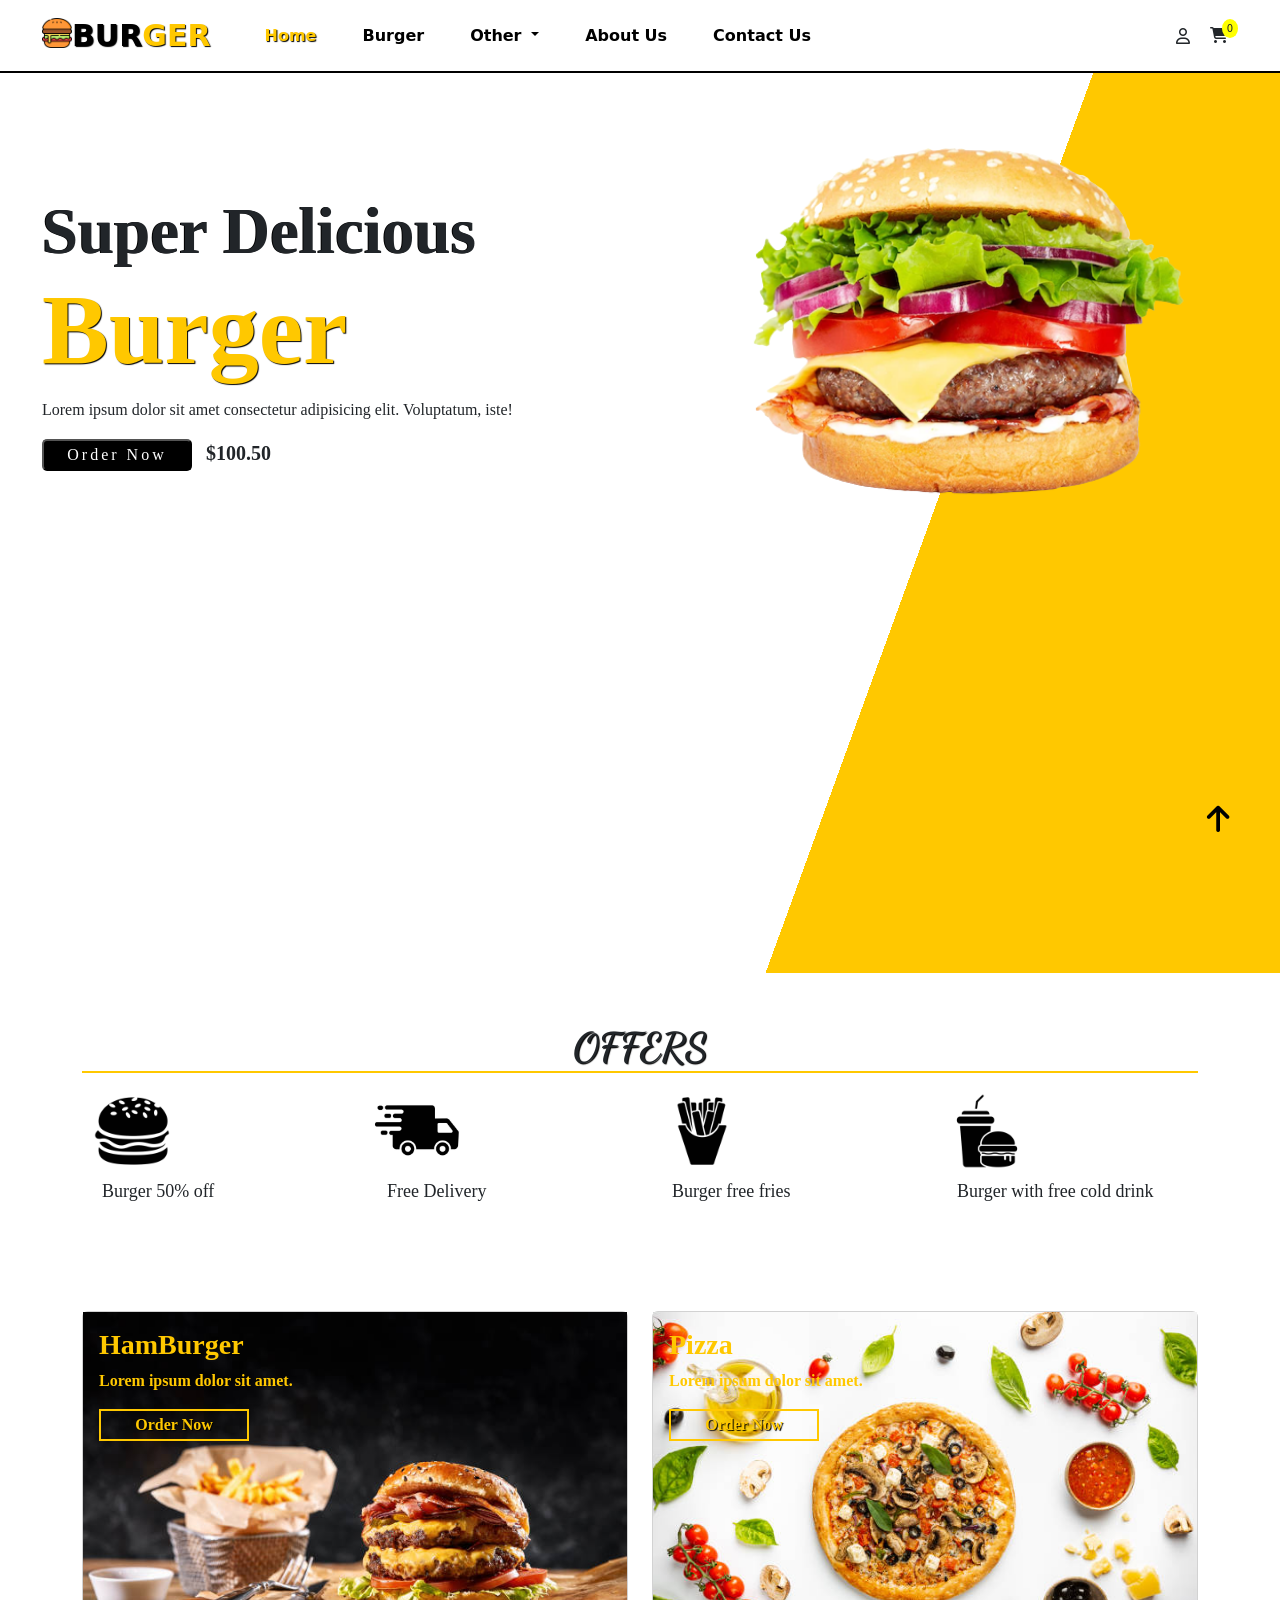
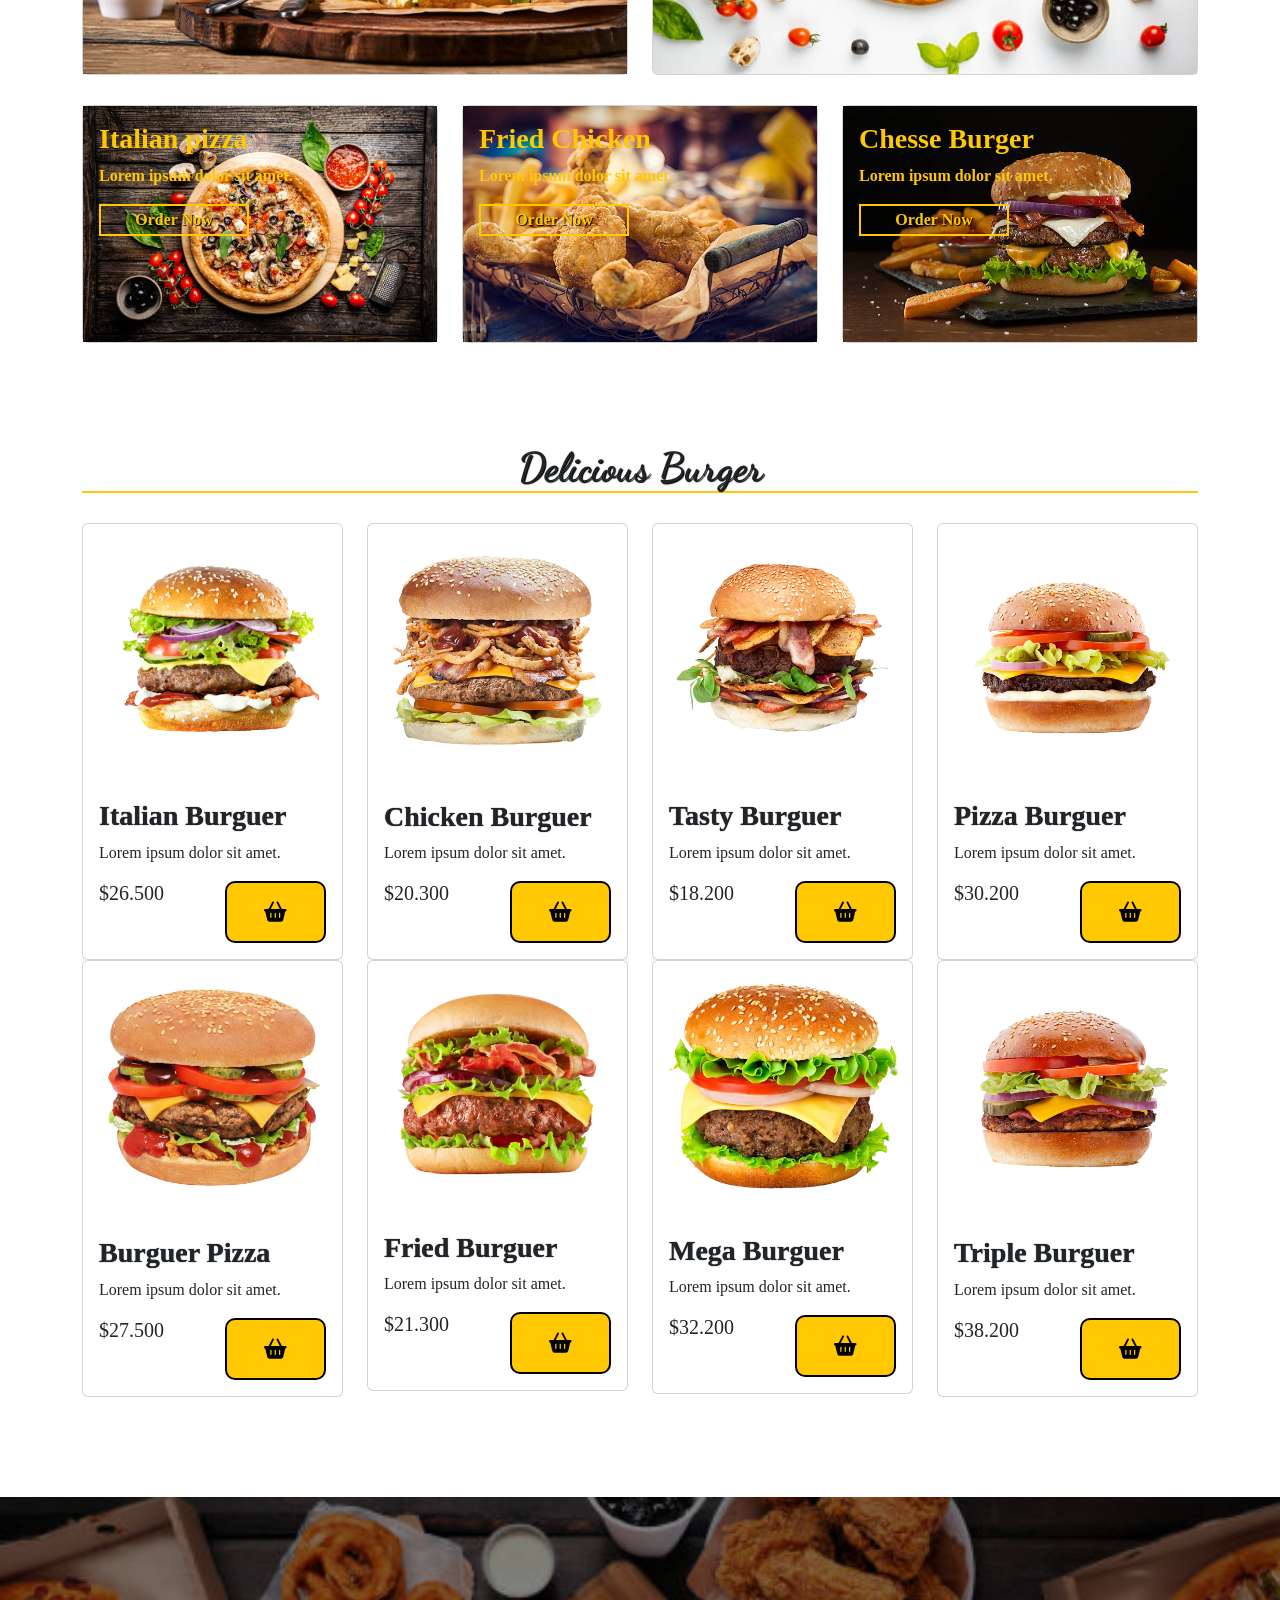
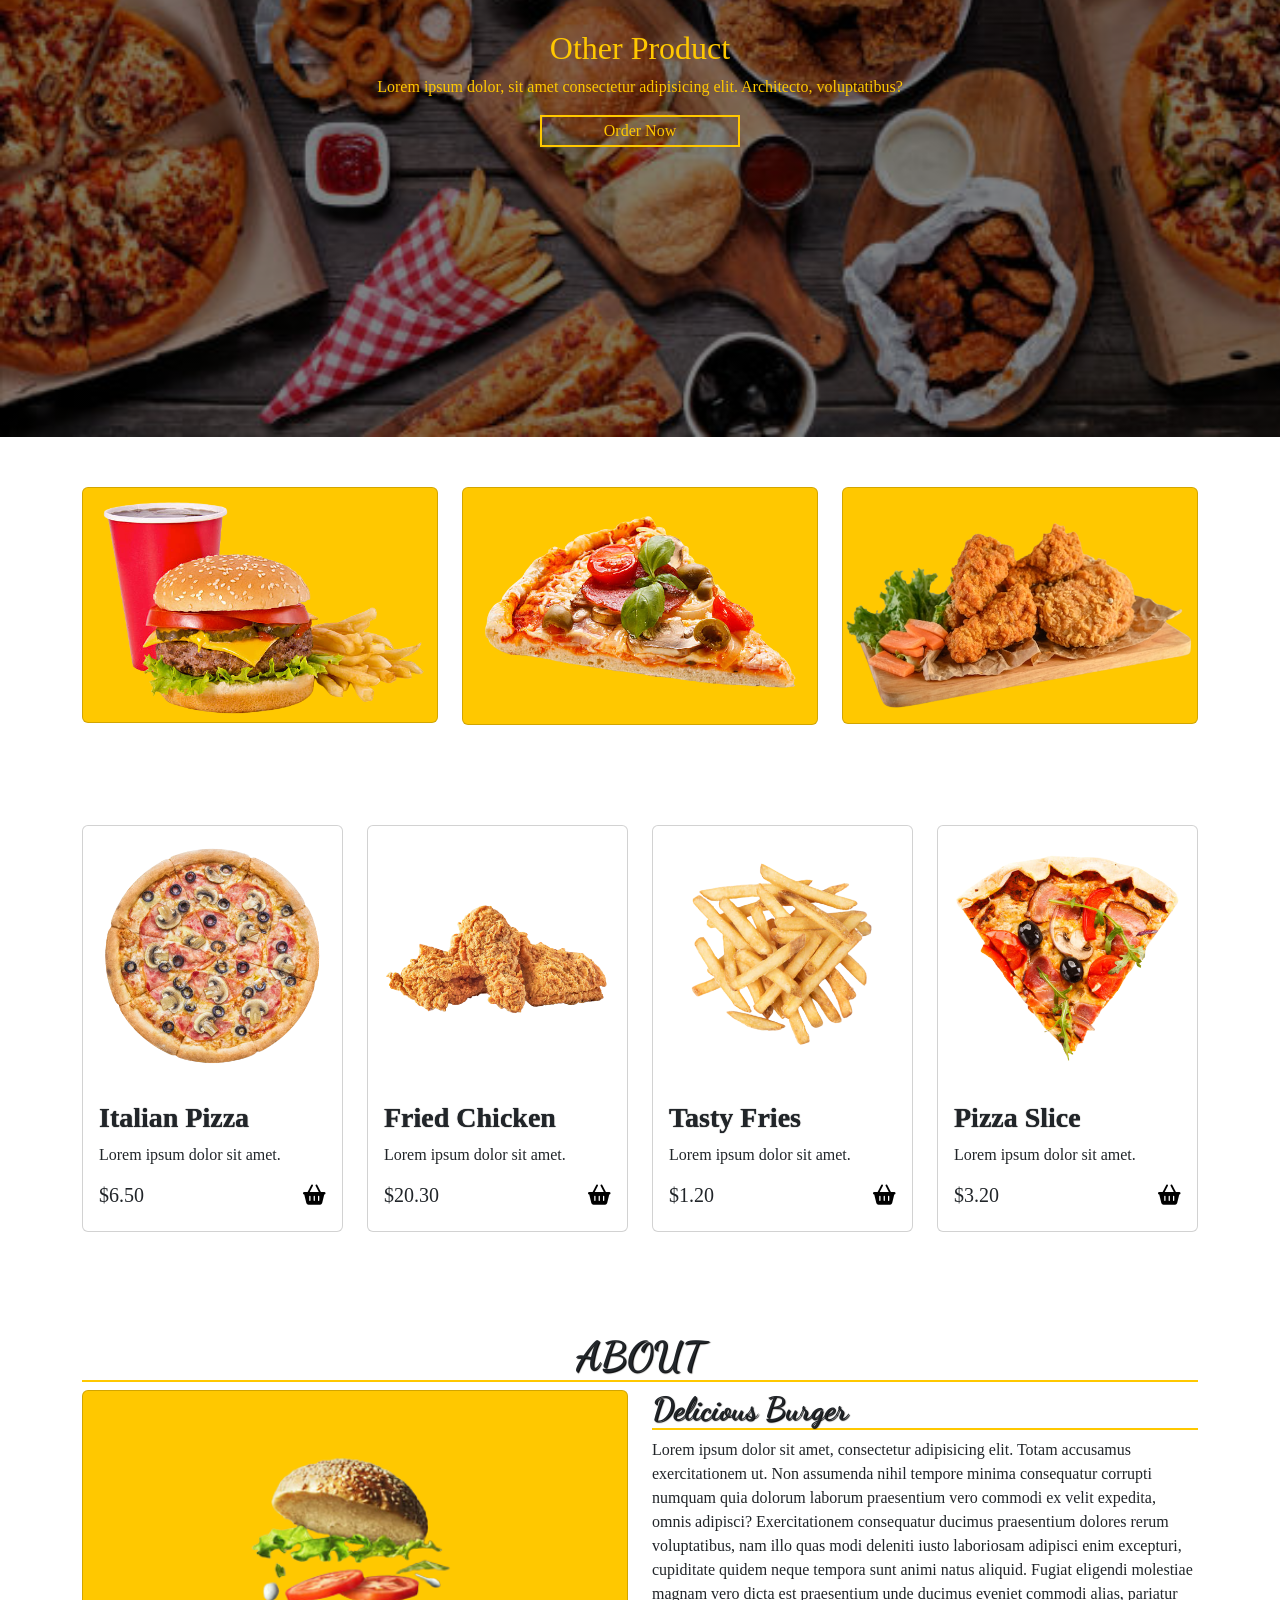
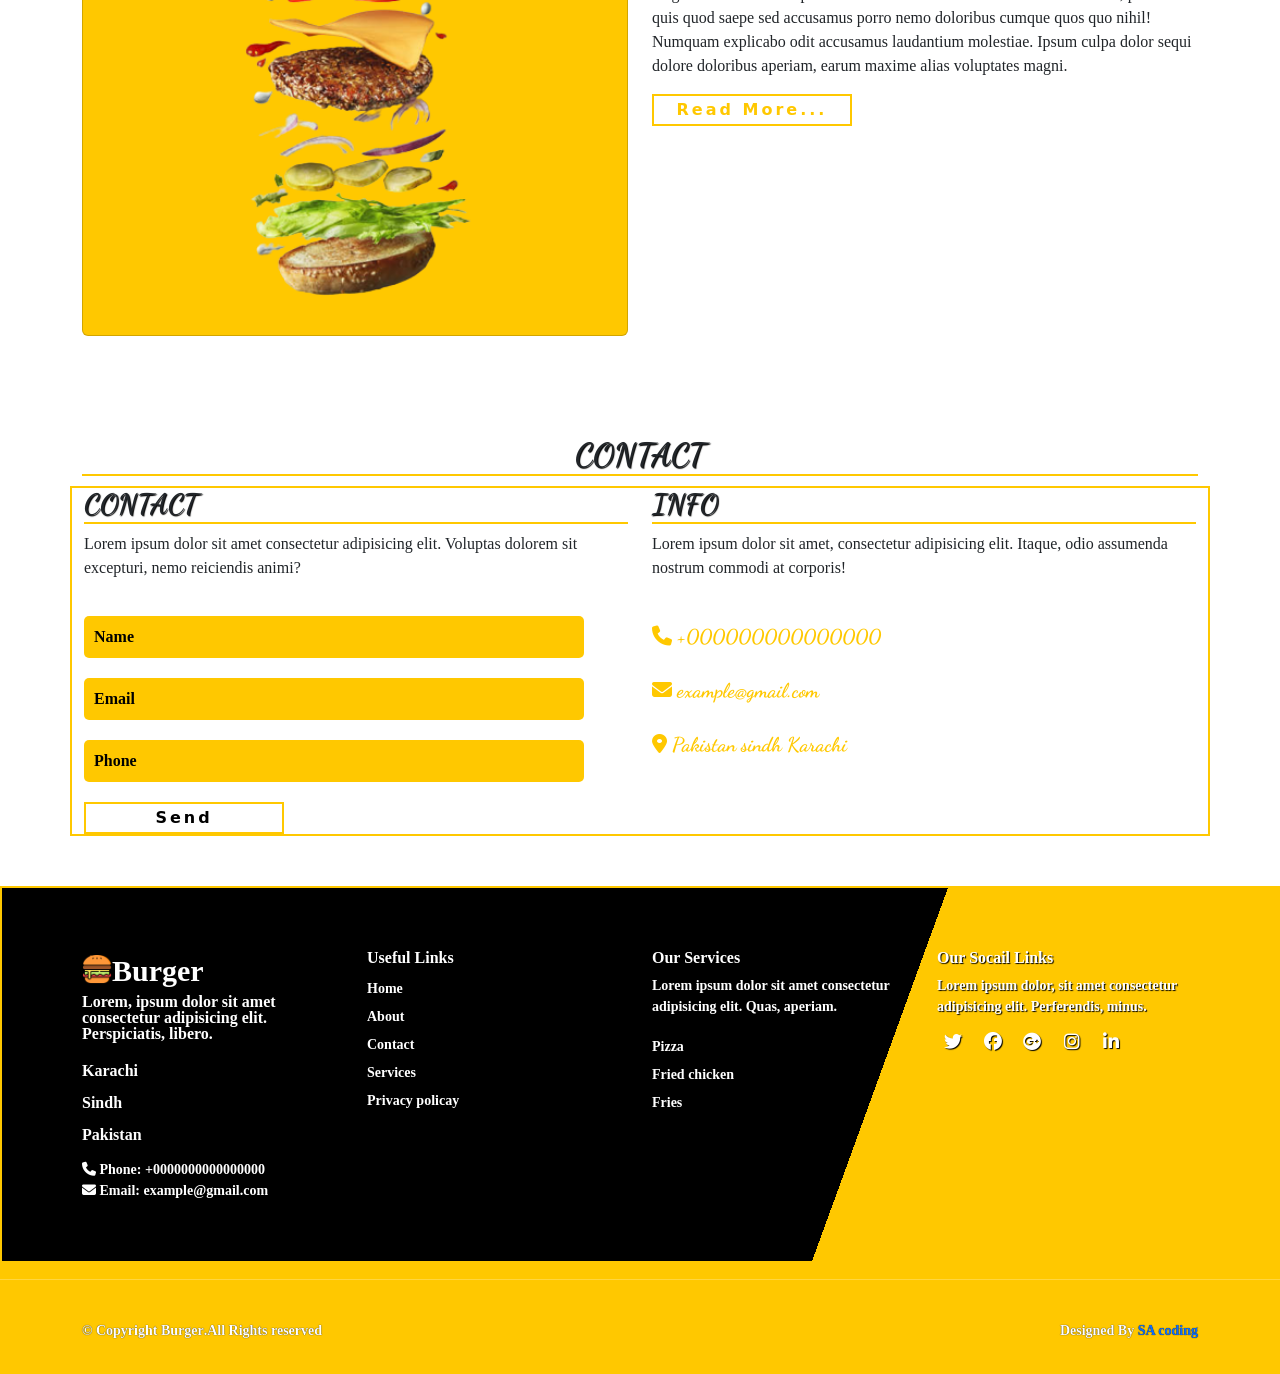
<file: index.html>
<!DOCTYPE html>
<html lang="en">
<head>
  <meta charset="UTF-8">
  <meta http-equiv="X-UA-Compatible" content="IE=edge">
  <meta name="viewport" content="width=device-width, initial-scale=1.0">
  <title>Burger</title>
  <link rel="shortcut icon" type="image" href="./images/logo.png">
  <link rel="stylesheet" href="style.css">
  <link rel="stylesheet" href="https://cdnjs.cloudflare.com/ajax/libs/font-awesome/6.2.0/css/all.min.css">
  <!-- bootstrap links -->
  <link href="https://cdn.jsdelivr.net/npm/bootstrap@5.0.2/dist/css/bootstrap.min.css" rel="stylesheet" integrity="sha384-EVSTQN3/azprG1Anm3QDgpJLIm9Nao0Yz1ztcQTwFspd3yD65VohhpuuCOmLASjC" crossorigin="anonymous">
  <!-- bootstrap links -->
  <!-- fonts links -->
  <link rel="preconnect" href="https://fonts.googleapis.com">
  <link rel="preconnect" href="https://fonts.gstatic.com" crossorigin>
  <link href="https://fonts.googleapis.com/css2?family=Dancing+Script:wght@600&display=swap" rel="stylesheet">
  <!-- fonts links -->
</head>
<body>
  <!-- home section -->
  <nav class="navbar navbar-expand-lg" id="navbar">
    <div class="container-fluid">
      <a class="navbar-brand" href="index.html" id="logo"><img src="./images/logo.png" alt="" width="30px">BUR<span>GER</span></a>
      <button class="navbar-toggler" type="button" data-bs-toggle="collapse" data-bs-target="#navbarSupportedContent" aria-controls="navbarSupportedContent" aria-expanded="false" aria-label="Toggle navigation">
        <span><i class="fa-solid fa-bars"></i></span>
      </button>
      <div class="collapse navbar-collapse" id="navbarSupportedContent">
        <ul class="navbar-nav me-auto mb-2 mb-lg-0">
          <li class="nav-item">
            <a class="nav-link active" aria-current="page" href="#" id="first-child">Home</a>
          </li>
          <li class="nav-item">
            <a class="nav-link" href="index.html#burger">Burger</a>
          </li>
          <li class="nav-item dropdown">
            <a class="nav-link dropdown-toggle" href="#" id="navbarDropdown" role="button" data-bs-toggle="dropdown" aria-expanded="false">
              Other
            </a>
            <ul class="dropdown-menu" aria-labelledby="navbarDropdown" style="background-color: #ffc800;">
              <li><a class="dropdown-item" href="index.html#top-icons">Pizza</a></li>
              <li><a class="dropdown-item" href="index.html#top-icons">Fries</a></li>
              <li><a class="dropdown-item" href="index.html#top-icons">Fried Chicken</a></li>
            </ul>
          </li>
          <li class="nav-item">
            <a class="nav-link" href="index.html#about">About Us</a>
          </li>
          <li class="nav-item">
            <a class="nav-link" href="index.html#contact">Contact Us</a>
          </li>
        </ul>
        
        <form class="d-flex">
          <div class="icons">
            <i class="fa-regular fa-user"></i>
            <div class="carrito">
              <i class="fa-solid fa-cart-shopping"></i>
              <span class="contar-pro">0</span>
            </div>
          </div>
        </form>
      </div>
    </div>
    <table class="table list-cart ocultar">
      <thead>
        <tr>
          <th scope="col">#</th>
          <th scope="col">Imagen</th>
          <th scope="col">Nombre</th>
          <th scope="col">Precio</th>
        </tr>
      </thead>
      <tbody>
        <!-- aqui va la info del producto-->
      </tbody>
      <tfoot>
        <tr>
          <td colspan="4" class="text-center">
            <a href="cart.html" class="btn-cart btn btn-primary">Ver Carrito</a>
          </td>
        </tr>
      </tfoot>
    </table>
  </nav>
  <div id="Home" class="home-section">
    <!-- home content -->
    <section class="home">
      <div class="content">
        <h1>Super Delicious
          <br> <span>Burger</span>
        </h1>
        <p>Lorem ipsum dolor sit amet consectetur adipisicing elit. Voluptatum, iste!</p>
        <div id="btn"><button>Order Now</button> <span>$100.50</span></div>
      </div>
      <div class="img">
        <img src="./images/burger.png" alt="">
      </div>
    </section>
    <!-- home content -->
  </div>
  <!-- home section -->





  <!-- top icons -->
  <div class="container" id="top-icons">
    <h1>OFFERS</h1>
    <div class="row">
      <div class="col-md-3 py-3 py-md-0">
        <i><img src="./images/offer1.png" alt=""></i>
        <h3>Burger 50% off</h3>
      </div>
      <div class="col-md-3 py-3 py-md-0">
        <i><img src="./images/offer2.png" alt=""></i>
        <h3>Free Delivery</h3>
      </div>
      <div class="col-md-3 py-3 py-md-0">
        <i><img src="./images/offer3.png" alt=""></i>
        <h3>Burger free fries</h3>
      </div>
      <div class="col-md-3 py-3 py-md-0">
        <i><img src="./images/offer4.png" alt=""></i>
        <h3>Burger with free cold drink</h3>
      </div>
    </div>
  </div>
  <!-- top icons -->







  <!-- cards -->
  <div class="container" id="cards">
    <div class="row">
      <div class="col-md-6 py-3 py-md-0">
        <div class="card">
          <img src="./images/cards1.png" alt="">
          <div class="card-img-overlay">
            <h3>HamBurger</h3>
            <p>Lorem ipsum dolor sit amet.</p>
            <button id="rn">Order Now</button>
          </div>
        </div>
      </div>
      <div class="col-md-6 py-3 py-md-0">
        <div class="card">
          <img src="./images/cards2.png" alt="">
          <div class="card-img-overlay">
            <h3>Pizza</h3>
            <p>Lorem ipsum dolor sit amet.</p>
            <button id="rn">Order Now</button>
          </div>
        </div>
      </div>
    </div>

    <div class="row" style="margin-top: 30px;">
      <div class="col-md-4 py-3 py-md-0">
        <div class="card">
          <img src="./images/cards3.png" alt="">
          <div class="card-img-overlay">
            <h3>Italian pizza</h3>
            <p>Lorem ipsum dolor sit amet.</p>
            <button id="rn">Order Now</button>
          </div>
        </div>
      </div>
      <div class="col-md-4 py-3 py-md-0">
        <div class="card">
          <img src="./images/cards4.png" alt="">
          <div class="card-img-overlay">
            <h3>Fried Chicken</h3>
            <p>Lorem ipsum dolor sit amet.</p>
            <button id="rn">Order Now</button>
          </div>
        </div>
      </div>
      <div class="col-md-4 py-3 py-md-0">
        <div class="card">
          <img src="./images/cards5.png" alt="">
          <div class="card-img-overlay">
            <h3>Chesse Burger</h3>
            <p>Lorem ipsum dolor sit amet.</p>
            <button id="rn">Order Now</button>
          </div>
        </div>
      </div>
    </div>
  </div>
  <!-- cards -->







  <!-- burger -->
  <div class="container" id="burger">
    <h1>Delicious Burger</h1>
    <div class="row content-pro" style="margin-top: 30px;">
      <!-- aqui van los productos-->
      <div class="col-md-3 py-3 py-md-0">
        <div class="card">
          <img src="./images/b1.png" alt="">
          <div class="card-body">
            <h3>Italian Burguer</h3>
            <p>Lorem ipsum dolor sit amet.</p>
            <h5>$26.500 <span class="btn-product"><i class="fa-solid fa-basket-shopping"></i></span></h5>
          </div>
        </div>
      </div>
      <div class="col-md-3 py-3 py-md-0">
        <div class="card">
          <img src="./images/b2.png" alt="">
          <div class="card-body">
            <h3>Chicken Burguer</h3>
            <p>Lorem ipsum dolor sit amet.</p>
            <h5>$20.300 <span class="btn-product"><i class="fa-solid fa-basket-shopping"></i></span></h5>
          </div>
        </div>
      </div>
      <div class="col-md-3 py-3 py-md-0">
        <div class="card">
          <img src="./images/b3.png" alt="">
          <div class="card-body">
            <h3>Tasty Burguer</h3>
            <p>Lorem ipsum dolor sit amet.</p>
            <h5>$18.200 <span class="btn-product"><i class="fa-solid fa-basket-shopping"></i></span></h5>
          </div>
        </div>
      </div>
      <div class="col-md-3 py-3 py-md-0">
        <div class="card">
          <img src="./images/b4.png" alt="">
          <div class="card-body">
            <h3>Pizza Burguer</h3>
            <p>Lorem ipsum dolor sit amet.</p>
            <h5>$30.200 <span class="btn-product"><i class="fa-solid fa-basket-shopping"></i></span></h5>
          </div>
        </div>
      </div>
      <div class="col-md-3 py-3 py-md-0">
        <div class="card">
          <img src="./images/b5.png" alt="">
          <div class="card-body">
            <h3>Burguer Pizza</h3>
            <p>Lorem ipsum dolor sit amet.</p>
            <h5>$27.500 <span class="btn-product"><i class="fa-solid fa-basket-shopping"></i></span></h5>
          </div>
        </div>
      </div>
      <div class="col-md-3 py-3 py-md-0">
        <div class="card">
          <img src="./images/b6.png" alt="">
          <div class="card-body">
            <h3>Fried Burguer</h3>
            <p>Lorem ipsum dolor sit amet.</p>
            <h5>$21.300 <span class="btn-product"><i class="fa-solid fa-basket-shopping"></i></span></h5>
          </div>
        </div>
      </div>
      <div class="col-md-3 py-3 py-md-0">
        <div class="card">
          <img src="./images/b7.png" alt="">
          <div class="card-body">
            <h3>Mega Burguer</h3>
            <p>Lorem ipsum dolor sit amet.</p>
            <h5>$32.200 <span class="btn-product"><i class="fa-solid fa-basket-shopping"></i></span></h5>
          </div>
        </div>
      </div>
      <div class="col-md-3 py-3 py-md-0">
        <div class="card">
          <img src="./images/b8.png" alt="">
          <div class="card-body">
            <h3>Triple Burguer</h3>
            <p>Lorem ipsum dolor sit amet.</p>
            <h5>$38.200 <span class="btn-product"><i class="fa-solid fa-basket-shopping"></i></span></h5>
          </div>
        </div>
      </div>
    </div>
  </div>
  <!-- burger -->





  <!-- banner -->
  <div class="banner">
    <h3>Other Product</h3>
    <p>Lorem ipsum dolor, sit amet consectetur adipisicing elit. Architecto, voluptatibus?</p>
    <button id="btnorder">Order Now</button>
  </div>
  <!-- banner -->






  <!-- top cards -->
  <div class="container" id="topcards">
    <div class="row">
      <div class="col-md-4 py-3 py-md-0">
        <div class="card">
          <img src="./images/topcard1.png" alt="">
        </div>
      </div>
      <div class="col-md-4 py-3 py-md-0">
        <div class="card">
          <img src="./images/topcard2.png" alt="">
        </div>
      </div>
      <div class="col-md-4 py-3 py-md-0">
        <div class="card">
          <img src="./images/topcard3.png" alt="">
        </div>
      </div>
    </div>
  </div>
  <!-- top cards -->






  <!-- burger -->
  <div class="container" id="burger">
    <div class="row" style="margin-top: 30px;">
      <div class="col-md-3 py-3 py-md-0">
        <div class="card">
          <img src="./images/p1.png" alt="">
          <div class="card-body">
            <h3>Italian Pizza</h3>
            <p>Lorem ipsum dolor sit amet.</p>
            <h5>$6.50 <span><i class="fa-solid fa-basket-shopping"></i></span></h5>
          </div>
        </div>
      </div>
      <div class="col-md-3 py-3 py-md-0">
        <div class="card">
          <img src="./images/p2.png" alt="">
          <div class="card-body">
            <h3>Fried Chicken</h3>
            <p>Lorem ipsum dolor sit amet.</p>
            <h5>$20.30 <span><i class="fa-solid fa-basket-shopping"></i></span></h5>
          </div>
        </div>
      </div>
      <div class="col-md-3 py-3 py-md-0">
        <div class="card">
          <img src="./images/p3.png" alt="">
          <div class="card-body">
            <h3>Tasty Fries</h3>
            <p>Lorem ipsum dolor sit amet.</p>
            <h5>$1.20 <span><i class="fa-solid fa-basket-shopping"></i></span></h5>
          </div>
        </div>
      </div>
      <div class="col-md-3 py-3 py-md-0">
        <div class="card">
          <img src="./images/p4.png" alt="">
          <div class="card-body">
            <h3>Pizza Slice</h3>
            <p>Lorem ipsum dolor sit amet.</p>
            <h5>$3.20 <span><i class="fa-solid fa-basket-shopping"></i></span></h5>
          </div>
        </div>
      </div>
    </div>
  </div>
  <!-- burger -->








  <!-- about -->
  <div class="container" id="about">
    <h1>ABOUT</h1>
    <div class="row">
     <div class="col-md-6 py-3 py-md-0">
      <div class="card">
        <img src="./images/about.png" alt="">
      </div>
     </div>
     <div class="col-md-6 py-3 py-md-0">
      <h2>Delicious Burger</h2>
      <p>Lorem ipsum dolor sit amet, consectetur adipisicing elit. Totam accusamus exercitationem ut. Non assumenda nihil tempore minima consequatur corrupti numquam quia dolorum laborum praesentium vero commodi ex velit expedita, omnis adipisci? Exercitationem consequatur ducimus praesentium dolores rerum voluptatibus, nam illo quas modi deleniti iusto laboriosam adipisci enim excepturi, cupiditate quidem neque tempora sunt animi natus aliquid. Fugiat eligendi molestiae magnam vero dicta est praesentium unde ducimus eveniet commodi alias, pariatur quis quod saepe sed accusamus porro nemo doloribus cumque quos quo nihil! Numquam explicabo odit accusamus laudantium molestiae. Ipsum culpa dolor sequi dolore doloribus aperiam, earum maxime alias voluptates magni.</p>
      <div id="readmorebtn"><button>Read More...</button></div>
     </div>
    </div>
  </div>
  <!-- about -->






  <!-- contact -->
  <div class="container">
    <h2 id="h2">CONTACT</h2>
  </div>
    <div class="container" id="contact">
    <div class="row">
      <div class="col-md-6 py-3 py-md-0">
         <h3>CONTACT</h3>
         <p>Lorem ipsum dolor sit amet consectetur adipisicing elit. Voluptas dolorem sit excepturi, nemo reiciendis animi?</p>
         <input type="text" placeholder="Name"><br>
         <input type="email" placeholder="Email"><br>
         <input type="number" placeholder="Phone"><br>
         <button id="btnmessage">Send</button>
      </div>
      <div class="col-md-6 py-3 py-md-0">
        <h3>INFO</h3>
        <p>Lorem ipsum dolor sit amet, consectetur adipisicing elit. Itaque, odio assumenda nostrum commodi at corporis!</p>
        <i class="fas fa-phone"> <span>+000000000000000</span></i><br>
        <i class="fa-solid fa-envelope"> <span>example@gmail.com</span></i><br>
        <i class="fa-solid fa-location-dot"> <span>Pakistan sindh Karachi</span></i><br>
      </div>
    </div>
  </div>

  <!-- contact -->







  <!-- footer -->
  <footer id="footer" style="margin-top: 50px;">
    <div class="footer-top">
      <div class="container">
        <div class="row">
          <div class="col-lg-3 col-md-6 footer-contact">
            <a class="navbar-brand" href="#" id="logo2"><img src="./images/logo.png" alt="" width="30px">Burger</a>
            <p>Lorem, ipsum dolor sit amet consectetur adipisicing elit. Perspiciatis, libero.</p><br>
            <p>
              Karachi <br><br>
              Sindh <br><br>
              Pakistan <br><br>
            </p>
            <strong><i class="fa-solid fa-phone"></i> Phone: <strong>+0000000000000000</strong></strong><br>
            <strong><i class="fa-solid fa-envelope"></i> Email: <strong>example@gmail.com</strong></strong>
          </div>
          <div class="col-lg-3 col-md-6 footer-links">
            <h4>Useful Links</h4>
            <ul>
              <li><a href="#">Home</a></li>
              <li><a href="#">About</a></li>
              <li><a href="#">Contact</a></li>
              <li><a href="#">Services</a></li>
              <li><a href="#">Privacy policay</a></li>
            </ul>
          </div>
          
          <div class="col-lg-3 col-md-6 footer-links">
            <h4>Our Services</h4>
            <p>Lorem ipsum dolor sit amet consectetur adipisicing elit. Quas, aperiam.</p>
            <ul>
              <li><a href="#">Pizza</a></li>
              <li><a href="#">Fried chicken</a></li>
              <li><a href="#">Fries</a></li>
            </ul>
          </div>
          
          <div class="col-lg-3 col-md-6 footer-links">
            <h4>Our Socail Links</h4>
            <p>Lorem ipsum dolor, sit amet consectetur adipisicing elit. Perferendis, minus.</p>
            <div class="socail-links mt-3">
              <a href="#"><i class="fa-brands fa-twitter"></i></a>
              <a href="#"><i class="fa-brands fa-facebook"></i></a>
              <a href="#"><i class="fa-brands fa-google-plus"></i></a>
              <a href="#"><i class="fa-brands fa-instagram"></i></a>
              <a href="#"><i class="fa-brands fa-linkedin-in"></i></a>
            </div>
          </div>

        </div>
      </div>
    </div>
  
  <hr>
  <div class="container py-4">
    <div class="copyright">
      &copy; Copyright <strong>Burger</strong>.All Rights reserved
    </div>
    <div class="credits">
      Designed By <a href="#">SA coding</a>
    </div>
  </div>
</footer>

  <!-- footer -->






  <a href="#" class="arrow"><i class="fa-solid fa-arrow-up"></i></a>


  <script src="https://cdn.jsdelivr.net/npm/bootstrap@5.0.2/dist/js/bootstrap.bundle.min.js" integrity="sha384-MrcW6ZMFYlzcLA8Nl+NtUVF0sA7MsXsP1UyJoMp4YLEuNSfAP+JcXn/tWtIaxVXM" crossorigin="anonymous"></script>
  
  <!--archivo de carrito-->
  <script src="js/carrito1.js"></script>
</body>
</html>
</file>
<file: style.css>
*{
    margin: 0;
    padding: 0;
    box-sizing: border-box;
}
.home-section{
    width: 100%;
    height: 100vh;
    background: linear-gradient(110deg, white 68%, #ffc800 32%);
}
/* navbar */
#navbar{
    position: sticky;
    top: 0;
    background-color: #fff;
    z-index: 99;
    border-bottom: 2px solid black;
}
#logo{
    font-size: 30px;
    margin-left: 30px;
    color: black;
    font-weight: bold;
    text-shadow: 1px 1px 1px black;
}
#logo img{
    margin-bottom: 10px;
}
#logo span{
    color: #ffc800;
}
.nav-item{
    margin-left: 30px;
}
.nav-item .nav-link{
    color: black;
    font-weight: bold;
    transition: 0.5s ease;
}
#first-child{
    color: #ffc800;
    text-shadow: 1px 1px 1px black;
}
.nav-item .nav-link:hover{
    color: #ffc800;
    text-shadow: 1px 1px 1px black;
}
.icons{
    margin-right: 30px;
}
.icons i{
    margin-left: 10px;
    cursor: pointer;
}
@media screen and (max-width:982px){
    .icons{
        margin-left: 25px;
    }
}
/* navbar */
/* home content */
.home{
    display: flex;
    align-items: center;
    justify-content: center;
    flex-wrap: wrap;
    position: relative;
    z-index: 0;
    font-family: 'Roboto Slab', serif;
}
.home .img{
    flex: 1 1 300px;
}
.home .img img{
    width: 92%;
    animation: c 5s linear infinite;
}
@keyframes c{
    0%, 100%{
        transform: translateY(0px);
    }
    50%{
        transform: translateY(30px);
    }
}
.home .content{
    flex: 1 1 400px;
    margin-top: 30px;
}
.content h1{
    margin-left: 42px;
    font-size: 65px;
    font-weight: bold;
    text-shadow: -1px 0px 0px black;
}
.content h1 span{
    color: #ffc800;
    text-shadow: 1px 1px 1px black;
    font-size: 100px;
    font-weight: bold;
}
.content p{
    margin-left: 42px;
}
#btn{
    margin-left: 42px;
}
#btn button{
    width: 150px;
    height: 32px;
    letter-spacing: 3px;
    background-color: black;
    color: white;
    border-radius: 5px;
    transition: 0.5s ease;
    cursor: pointer;
}
#btn button:hover{
    background-color: #ffc800;
    color: black;
    border: none;
}
#btn span{
    margin-left: 10px;
    font-size: 20px;
    font-weight: bold;
}
@media screen and (max-width:1200px){
    .home-section{
        height: 90vh;
    }
}
@media screen and (max-width:799px){
    .home-section{
        height: 140vh;
    }
}
@media screen and (max-width:550px){
    .home-section{
        height: 110vh;
    }
}
@media screen and (max-width:420px){
    .content h1 span{
        font-size: 80px;
    }
}
@media screen and (max-width:320px){
    .content h1{
        font-size: 50px;
    }
    .content h1 span{
        font-size: 60px;
    }
}
/* home content */
/* top icons */
#top-icons{
    margin-top: 50px;
}
#top-icons h1{
    text-align: center;
    font-weight: bold;
    font-family: 'Dancing Script', cursive;
    border-bottom: 2px solid #ffc800;
    text-shadow: 1px 1px 1px black;
}
#top-icons i img{
    width: 100px;
}
#top-icons h3{
    font-size: 18px;
    font-family: 'Roboto Slab', serif;
    margin-left: 20px;
}
/* top icons */

/* cards */
#cards{
    margin-top: 100px;
    font-family: 'Roboto Slab', serif;
}
#cards .card h3{
    color: #ffc800;
    font-weight: bold;
}
#cards .card p{
    color: #ffc800;
    font-weight: bold;
}
#rn{
    width: 150px;
    height: 32px;
    border: none;
    background: transparent;
    color: #ffc800;
    border: 2px solid #ffc800;
    font-weight: bold;
    text-shadow: 1px 1px 1px black;
    transition: 0.5s ease;
    cursor: pointer;
}
#rn:hover{
    background-color: #ffc800;
    color: white;
}
/* cards */

/* burger */
#burger{
    margin-top: 100px;
    font-family: 'Roboto Slab', serif;
}
#burger h1{
    text-align: center;
    font-weight: bold;
    font-family: 'Dancing Script', cursive;
    border-bottom: 2px solid #ffc800;
    text-shadow: 1px 1px 1px black;
}
#burger .card{
    transition: 0.5s ease;
    cursor: pointer;
}
#burger .card:hover{
    background-color: #ffc800;
}
#burger .card h3{
    font-weight: bold;
    text-shadow: 0px 0px 1px black;
}
#burger .card h5 span{
    color: black;
    float: right;
}
/* burger */



/* banner */
.banner{
    margin-top: 100px;
    width: 100%;
    height: 60vh;
    background-image:linear-gradient(rgba(0,0,0,0.5),rgba(0,0,0,0.5)), url(./images/banner.png);
    background-size: cover;
    text-align: center;
    font-family: 'Roboto Slab', serif;
}
.banner h3{
    padding-top: 132px;
    color: #ffc800;
    font-size: 32px;
}
.banner p{
    color: #ffc800;
}
#btnorder{
    width: 200px;
    height: 32px;
    background: transparent;
    color: #ffc800;
    border: 2px solid #ffc800;
    transition: 0.5s ease;
}
#btnorder:hover{
    background-color: #ffc800;
    color: white;
    text-shadow: 1px 1px 1px black;
}
/* banner */

/* top cards */
#topcards{
    margin-top: 50px;
}
#topcards .card{
    background-color: #ffc800;
    transition: 0.5s ease;
    cursor: pointer;
}
#topcards .card:hover{
    transform: translateY(-10px);
}
/* top cards */


/* about */
#about{
    margin-top: 100px;
}
#about h1{
    text-align: center;
    font-weight: bold;
    font-family: 'Dancing Script', cursive;
    border-bottom: 2px solid #ffc800;
    text-shadow: 1px 1px 1px black;
}
#about h2{
    font-weight: bold;
    font-family: 'Dancing Script', cursive;
    border-bottom: 2px solid #ffc800;
    text-shadow: 1px 1px 1px black;
}
#about p{
    font-family: 'Roboto Slab', serif;
}
#readmorebtn button{
    width: 200px;
    height: 32px;
    background: transparent;
    border: 2px solid #ffc800;
    color: #ffc800;
    font-weight: bold;
    letter-spacing: 3px;
    transition: 0.5s ease;
}
#about .card{
    background-color: #ffc800;
}
#readmorebtn button:hover{
    background-color: #ffc800;
    color: white;
}
/* about */







/* contact */
#contact{
    margin-top: 10px;
    border: 2px solid #ffc800;
}
#h2{
    margin-top: 100px;
    text-align: center;
    font-weight: bold;
    font-family: 'Dancing Script', cursive;
    border-bottom: 2px solid #ffc800;
    text-shadow: 1px 1px 1px black;
}
#contact h3{
    font-weight: bold;
    font-family: 'Dancing Script', cursive;
    border-bottom: 2px solid #ffc800;
    text-shadow: 1px 1px 1px black;
}
#contact p{
    font-family: 'Roboto Slab', serif;
}
#contact input{
    width: 500px;
    height: 42px;
    margin-top: 20px;
    background-color: #ffc800;
    border: none;
    border-radius: 5px;
}
#contact ::placeholder{
    color: black;
    font-family: 'Roboto Slab', serif;
    padding-left: 10px;
    font-weight: bold;
}
#btnmessage{
    margin-top: 20px;
    width: 200px;
    height: 32px;
    background: transparent;
    border: 2px solid #ffc800;
    letter-spacing: 3px;
    font-weight: bold;
    transition: 0.5s ease;
}
#btnmessage:hover{
    background-color: #ffc800;
    color: white;
}
#contact i{
    color: #ffc800;
    font-size: 20px;
    margin-top: 30px;
}
#contact i span{
    font-family: 'Dancing Script', cursive;
}
@media screen and (max-width:1200px){
    #contact input{
        width: 350px;
    }
}
@media screen and (max-width:385px){
    #contact input{
        width: 250px;
    }
}
/* contact */






/* footer */
#footer{
    padding: 0 0 30px 0;
    font-family: 'Roboto Slab', serif;
    color: white;
    font-size: 14px;
    background: #ffc800;
    font-weight: bold;
    text-shadow: 0px 0px 1px black;
}
#footer .footer-top{
    padding: 60px 030px;
    border: 2px solid #ffc800;
    font-weight: bold;
    text-shadow: 1px 1px 1px black;
    background: linear-gradient(110deg, black 67%, #ffc800 32%);
    color: white;
}
#logo2{
    font-size: 30px;
    color: white;
    font-weight: bold;
    text-shadow: 1px 1px 1px black;
}
#logo2 img{
    margin-bottom: 10px;
}
#footer .footer-top .footer-contact h4{
    font-size: 22px;
    margin: 0 0 300px 0;
    padding: 2px 0 2px 0;
    line-height: 1;
    font-weight: 700;
}
#footer .footer-top .footer-contact p{
    font-size: 16px;
    margin: 0;
    color: white;
    line-height: 1;
    font-weight: 700;
}
#footer .footer-top h4{
    font-size: 16px;
    font-weight: bold;
    position: relative;
    padding-bottom: 700;
}
#footer .footer-top .footer-links{
    margin-bottom: 30px;
}
#footer .footer-top .footer-links ul{
    list-style: none;
    padding: 0;
    margin: 0;
}
#footer .footer-top .footer-links ul li{
    padding-right: 10px 0;
    display: flex;
    align-items: center;
}
#footer .footer-top .footer-links ul li a{
    text-decoration: none;
    color: white;
    line-height: 2;
    transition: 0.5s ease;
}
#footer .footer-top .footer-links ul li a:hover{
    color: #ffc800;
}
#footer .footer-top .socail-links a{
    font-size: 18px;
    display: inline-block;
    color: white;
    line-height: 1;
    padding-right: 4px;
    text-align: center;
    width: 36px;
    height: 36px;
    transition: 0.5s ease;
    cursor: pointer;
}
#footer .footer-top .socail-links a:hover{
    color: black;
}
#footer .copyright{
    text-align: center;
    float: left;
}
#footer .credits{
    float: right;
    text-align: center;
}
/* footer */





.arrow{
    position: fixed;
    height: 50px;
    bottom: 50px;
    right: 50px;
    text-decoration: none;
    align-items: center;
    line-height: 50px;
}
.arrow i{
    color: black;
    font-size: 30px;
}
/*cart page*/
.page-content {
    margin: 20px 0;
}
.cart-table tbody tr td.product-block {
    padding-left: 24px;
    display: flex;
    gap: 24px;
    align-items: center;
}
.cart-table tbody tr td {
    vertical-align: middle;
    padding: 24px 0;
}
.cart-table tbody tr td.product-block .remove-from-cart-btn {
    width: 40px;
    height: 40px;
    display: grid;
    align-content: center;
    text-align: center;
    background: #F0F0F0;
    border-radius: 5px;
}
.cart-table tbody tr td.product-block .remove-from-cart-btn i {
    font-size: 20px;
}
.cart-table tbody tr td.product-block img {
    box-shadow: 0px 4px 8px 0px rgba(0, 0, 0, 0.12);
    width: 100px;
}
.cart-item-card {
    padding: 1.667vw 1.25vw;
    border-radius: 30px;
    background: url(../media/vector/doots-card.png);
    background-position: top center;
    background-repeat: no-repeat;
    background-size: cover;
    border: 1px solid #F0F0F0;
    box-shadow: 0px 0px 0px 0px rgba(0, 0, 0, 0.04), 6px 3px 14px 0px rgba(0, 0, 0, 0.04), 23px 12px 26px 0px rgba(0, 0, 0, 0.03), 53px 27px 35px 0px rgba(0, 0, 0, 0.02), 94px 48px 42px 0px rgba(0, 0, 0, 0.01);
    width: 100%;
    position: relative;
}
.cart-item-card .remove-from-cart-btn {
    position: absolute;
    top: 16px;
    right: 16px;
    z-index: 50;
}
.cart-item-card .remove-from-cart-btn i {
    color: #282525;
    font-size: 20px;
}
.cus-btn.primary {
    box-shadow: 0px 5px 20px 0px rgba(255, 92, 0, 0.5);
    background: linear-gradient(99deg, #ffc800 -4.71%, #ffc800 93.14%);
    color: #FCFDFD;
    transition: all 0.5s ease-in;
}
.cus-btn {
    border-radius: 10px;
    box-shadow: 0px 15px 30px 0px rgba(40, 37, 37, 0.5);
    padding: 0.417vw 1.25vw 0.417vw 0.417vw;
    transition: all 0.5s ease-in;
    font-size: 0.938vw;
    font-weight: 500;
    line-height: 120%;
    display: flex;
    justify-content: center;
    align-items: center;
    gap: 12px;
    border: none;
    white-space: nowrap;
    overflow: hidden;
    text-overflow: ellipsis;
    transition: all 0.5s ease-in;
    width: fit-content;
}
.cus-btn.primary .icon-wrapper {
    color: #ffc800;
    background: #FCFDFD;
}
.cus-btn .icon-wrapper {
    flex-shrink: 0;
    width: 2.083vw;
    height: 2.083vw;
    position: relative;
    border-radius: 50%;
    display: grid;
    place-items: center;
    overflow: hidden;
}
.cus-btn.primary .icon-wrapper svg {
    fill: #ffc800;
}
.cus-btn .icon-wrapper .icon-svg {
    width: 1.042vw;
    height: 1.042vw;
}
.cus-btn.primary .icon-wrapper svg path {
    stroke: #ffc800;
}
.cart-summary {
    padding: 1.667vw 1.25vw;
    border-radius: 30px;
    background: url(../media/vector/doots-card.png);
    background-position: top center;
    background-repeat: no-repeat;
    background-size: cover;
    border: 1px solid #F0F0F0;
    box-shadow: 0px 0px 0px 0px rgba(0, 0, 0, 0.04), 6px 3px 14px 0px rgba(0, 0, 0, 0.04), 23px 12px 26px 0px rgba(0, 0, 0, 0.03), 53px 27px 35px 0px rgba(0, 0, 0, 0.02), 94px 48px 42px 0px rgba(0, 0, 0, 0.01);
    width: 100%;
}
.cart-summary .title {
    border-bottom: 1px solid #F0F0F0;
    padding-bottom: 24px;
}
.cart-summary .cart-summary-detail {
    border-bottom: 1px solid #F0F0F0;
}
.color-primary {
    color: #ffc800 !important;
}
.cus-btn.dark {
    background-color: #282525;
    color: #FCFDFD;
    transition: all 0.5s ease-in;
}
.cus-btn.dark .icon-wrapper {
    background: #FCFDFD;
    color: #282525;
}
.cus-btn.dark .icon-wrapper svg {
    fill: #282525;
}
.cus-btn.dark .icon-wrapper svg path {
    stroke: #282525;
}
a:hover {
    color: #ffc800;
    transition: all 0.5s ease-in;
}
.product-block a{
    color: #282525;
}
a{
    text-decoration: none !important;
    color: #282525;
}
.quantity {
    background: #F0F0F0;
    display: flex;
    gap: 8px;
    width: fit-content;
    border-radius: 5px;
    padding: 0.833vw;
    height: 2.917vw;
}
.quantity .decrement, .quantity .increment {
    display: grid;
    align-content: center;
    cursor: pointer;
}
.quantity input {
    border: none !important;
    font-family: "Oswald", sans-serif;
    font-size: 1.25vw;
    font-weight: 400;
    line-height: 125%;
    width: 1.563vw;
    text-align: center;
    color: #282525 !important;
    padding: 0 !important;
    background: transparent;
}
.quantity .decrement i, .quantity .increment i {
    font-size: 0.938vw;
    color: #282525;
}
.page-content {
    margin: 20px 0;
}

/*checkout*/
.form-group {
    position: relative;
    width: 100%;
}
.form-group label {
    color: #282525;
    font-weight: 500;
    display: block;
    text-align: left;
}
input[type=date], input[type=text], input[type=email], input[type=file], input[type=number], input[type=password], input[type=search], input[type=submit], input[type=tel], textarea, .cus-form-control {
    width: 100%;
    background: transparent;
    padding: 0.833vw;
    padding-left: 0;
    color: #BDBCBC;
    border: none;
    border-bottom: 1px solid #282525;
}
.billing-checkbox input {
    padding: 0;
    display: none;
    cursor: pointer;
}
.billing-checkbox label {
    position: relative;
    cursor: pointer;
    color: #282525;
}
.billing-checkbox label:before {
    content: "";
    background: transparent;
    border: 1px solid #F0F0F0;
    width: 20px;
    height: 20px;
    display: inline-block;
    position: relative;
    vertical-align: middle;
    cursor: pointer;
    border-radius: 4px;
    margin-right: 8px;
    margin-top: -3px;
}
.billing-checkbox input:checked + label:after {
    content: "";
    display: block;
    position: absolute;
    top: 2px;
    left: 6px;
    width: 6px;
    height: 15px;
    z-index: 10;
    border: solid #282525;
    border-width: 0 2px 2px 0;
    transform: rotate(45deg);
}
/*estilos carrito*/
.carrito{
    background-color: transparent;
    padding: 5px 10px;
    border-radius: 50%;
    position: relative;
}
.contar-pro{
    position: absolute;
    top: 0;
    right:0;
    background-color: yellow;
    padding: 2px 5px;
    border-radius: 50%;
    font-size: 10px;
}
.icons{
    display: flex;
    justify-content: center;
    align-items: center;
}
.btn-product{
    padding: 17px 37px;
    background-color: #ffc800;
    border-radius: 10px;
    border: 2px solid black;
}
.list-cart{
    position: absolute;
    top: 62px;
    right: 0;
    width: 200px !important;
    background-color: #fff;
}
.ocultar{
    display: none;
}
</file>
